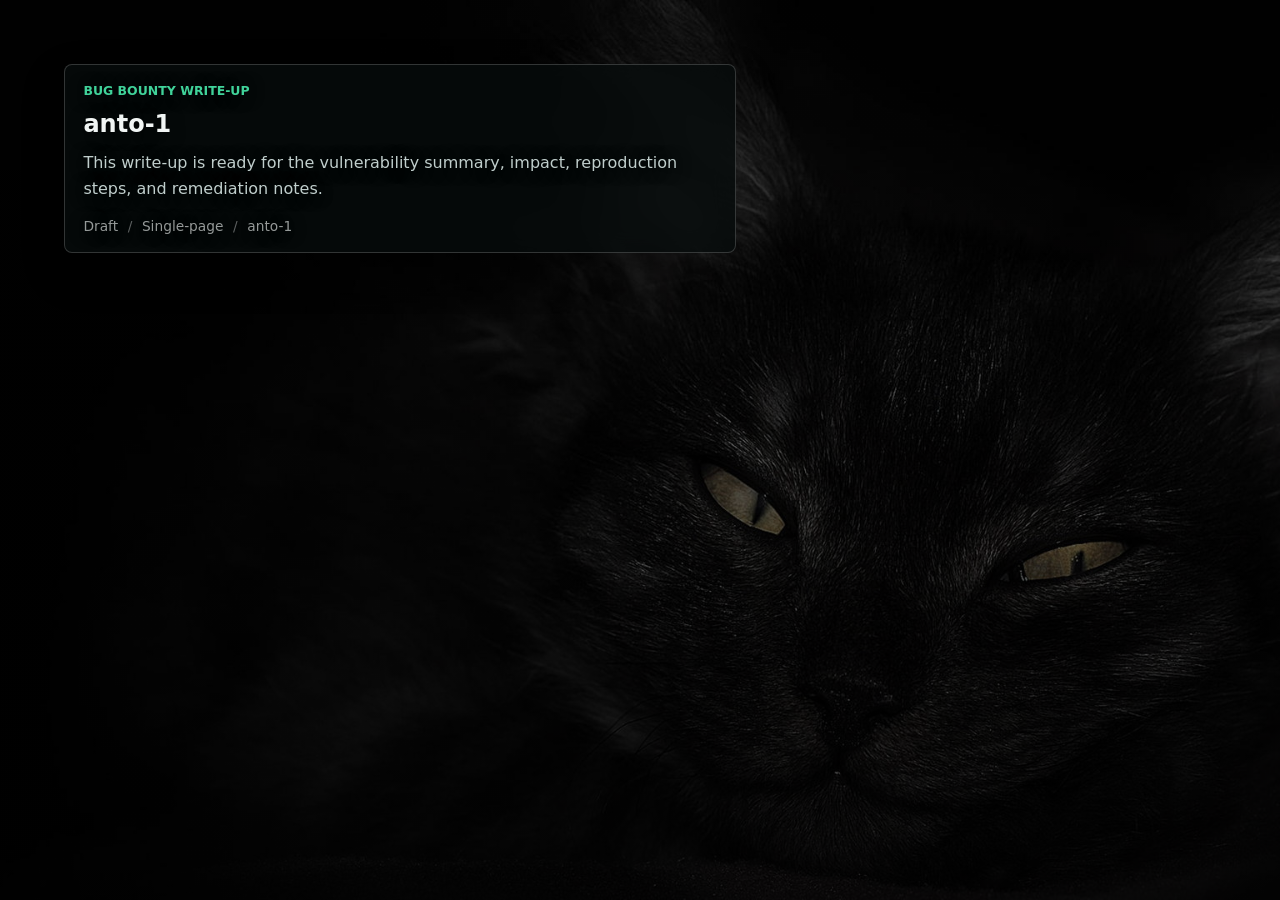
<file: index.html>
<!doctype html>
<html lang="en">
<head>
  <meta charset="utf-8">
  <meta name="viewport" content="width=device-width, initial-scale=1">
  <title>Bug Bounty Write-Ups</title>
  <link rel="stylesheet" href="style.css">
</head>
<body class="landing-page">
  <main class="page main" aria-label="Blog posts">
    <div class="post-list">
      <article class="post-entry" id="anto-1" tabindex="-1">
        <header class="entry-header">
          <p class="eyebrow">Bug bounty write-up</p>
          <h2>anto-1</h2>
        </header>
        <div class="entry-content">
          <p>This write-up is ready for the vulnerability summary, impact, reproduction steps, and remediation notes.</p>
        </div>
        <footer class="entry-footer">
          <span>Draft</span><span>Single-page</span><span>anto-1</span>
        </footer>
      </article>
    </div>
  </main>
</body>
</html>
</file>
<file: style.css>
:root {
  color-scheme: dark;
  --bg: #101314;
  --panel-strong: rgba(7, 11, 12, 0.82);
  --text: #f1f5f4;
  --muted: #c0cecc;
  --line: rgba(255, 255, 255, 0.18);
  --accent: #40d39a;
}

* {
  box-sizing: border-box;
}

body {
  margin: 0;
  min-height: 100vh;
  font-family: Inter, ui-sans-serif, system-ui, -apple-system, BlinkMacSystemFont, "Segoe UI", sans-serif;
  background: var(--bg);
  color: var(--text);
}

body.landing-page {
  background:
    linear-gradient(180deg, rgba(0, 0, 0, 0.44), rgba(0, 0, 0, 0.76)),
    url("assets/landing-bg.jpg") center center / cover no-repeat fixed,
    var(--bg);
}

.page {
  min-height: 100vh;
  display: grid;
  place-items: start;
  padding: clamp(1.5rem, 5vw, 4rem);
}

.eyebrow {
  margin: 0 0 0.75rem;
  color: var(--accent);
  font-size: 0.78rem;
  font-weight: 700;
  letter-spacing: 0;
  text-transform: uppercase;
}

.post-list {
  display: grid;
  width: min(100%, 42rem);
  text-align: left;
  text-shadow: 0 2px 16px rgba(0, 0, 0, 0.72);
}

.post-entry {
  border: 1px solid var(--line);
  border-radius: 8px;
  padding: 1.15rem;
  background: var(--panel-strong);
  backdrop-filter: blur(12px);
  box-shadow: 0 18px 42px rgba(0, 0, 0, 0.26);
}

.post-entry:focus {
  outline: 1px solid var(--accent);
  outline-offset: 4px;
}

.post-entry h2 {
  margin: 0 0 0.75rem;
  font-size: 1.5rem;
}

.entry-content p {
  margin: 0;
  color: var(--muted);
  line-height: 1.6;
}

.entry-footer {
  display: flex;
  flex-wrap: wrap;
  gap: 0.35rem 0.6rem;
  margin-top: 1rem;
  color: rgba(241, 245, 244, 0.62);
  font-size: 0.86rem;
}

.entry-footer span + span::before {
  content: "/";
  margin-right: 0.6rem;
  color: rgba(241, 245, 244, 0.38);
}
</file>
